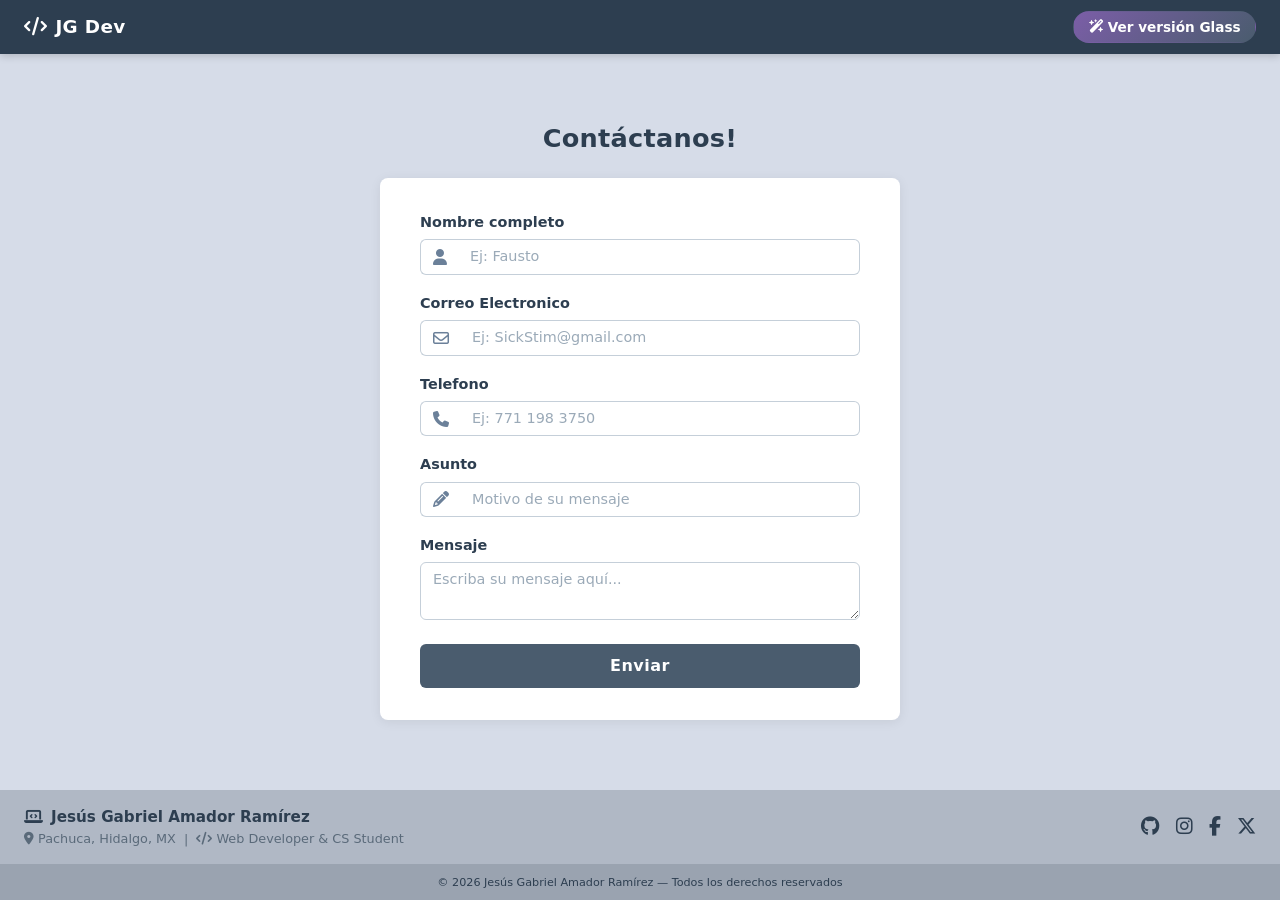
<file: Index.html>
<!DOCTYPE html>
<html lang="es">
  <head>
    <meta charset="UTF-8" />
    <meta name="viewport" content="width=device-width, initial-scale=1.0" />
    <title>Contáctanos</title>

    <!-- El iconito de la pestaña -->
    <link rel="icon" type="image/jpeg" href="assets/img/nocall.jpeg" />

    <!-- Bootstrap desde archivo local, lo descargué en vez de usar el CDN -->
    <!-- <link
    href="https://cdn.jsdelivr.net/npm/bootstrap@5.3.3/dist/css/bootstrap.min.css" 
      rel="stylesheet"
    /> -->
    <link rel="stylesheet" href="./assets/css/bootstrap.min.css">

    <!-- Font Awesome: la librería de íconos que uso en inputs, navbar y footer -->
    <link
      href="https://cdnjs.cloudflare.com/ajax/libs/font-awesome/6.5.1/css/all.min.css"
      rel="stylesheet"
    />

    <!-- Mis estilos personalizados encima de Bootstrap -->
    <link rel="stylesheet" href="./assets/css/styles.css" />
  </head>
  <body>

    <!-- ===================== NAVBAR ===================== -->
    <!-- navbar-expand-lg: en pantallas grandes se muestra horizontal, en chicas se colapsa -->
    <nav class="navbar navbar-expand-lg navbar-custom">
      <div class="container-fluid px-4">

        <!-- Mi logo y nombre a la izquierda -->
        <a class="navbar-brand d-flex align-items-center gap-2" href="#">
          <i class="fa-solid fa-code"></i>
          <span class="fw-bold">JG Dev</span>
        </a>

        <!-- El botón de hamburguesa que aparece en móvil -->
        <!-- data-bs-target apunta al id del menú que va a abrir/cerrar -->
        <button
          class="navbar-toggler"
          type="button"
          data-bs-toggle="collapse"
          data-bs-target="#navbarMenu"
          aria-controls="navbarMenu"
          aria-expanded="false"
          aria-label="Toggle navigation"
        >
          <span class="navbar-toggler-icon"></span>
        </button>

        <!-- El menú colapsable, en desktop se ve normal, en móvil se esconde -->
        <div class="collapse navbar-collapse" id="navbarMenu">
          <!-- ms-auto empuja los links hacia la derecha -->
          <ul class="navbar-nav ms-auto gap-lg-2">
            <!-- Dejé estos li vacíos por si después agrego más links -->
            <li class="nav-item"></li>
            <li class="nav-item"></li>
            <li class="nav-item"></li>
            <!-- Botón para cambiar a la versión Glass -->
            <li class="nav-item ms-lg-3">
              <a class="btn btn-switch" href="Sindex.html">
                <i class="fa-solid fa-wand-magic-sparkles me-1"></i>Ver versión Glass
              </a>
            </li>
          </ul>
        </div>

      </div>
    </nav>

    <!-- ===================== MAIN ===================== -->
    <!-- d-flex + align/justify-center centran la tarjeta en la pantalla -->
    <main class="main-wrapper d-flex align-items-center justify-content-center">
      <div class="container py-5">
        <h2 class="text-center fw-semibold mb-4 page-title">Contáctanos!</h2>

        <!-- La tarjeta blanca con el formulario, mx-auto la centra horizontalmente -->
        <div class="form-card mx-auto">
          <form novalidate>

            <!-- Campo: Nombre completo -->
            <!-- mb-3 es el espaciado inferior entre campos (Bootstrap) -->
            <div class="mb-3">
              <label for="nombre" class="form-label fw-semibold">Nombre completo</label>
              <!-- input-group pone el ícono y el input pegados en una fila -->
              <div class="input-group">
                <span class="input-group-text">
                  <i class="fa-solid fa-user"></i>
                </span>
                <input type="text" class="form-control" id="nombre" placeholder="Ej: Fausto" />
              </div>
            </div>

            <!-- Campo: Correo Electrónico -->
            <div class="mb-3">
              <label for="correo" class="form-label fw-semibold">Correo Electronico</label>
              <div class="input-group">
                <span class="input-group-text">
                  <i class="fa-regular fa-envelope"></i>
                </span>
                <input type="email" class="form-control" id="correo" placeholder="Ej: SickStim@gmail.com" />
              </div>
            </div>

            <!-- Campo: Teléfono -->
            <div class="mb-3">
              <label for="telefono" class="form-label fw-semibold">Telefono</label>
              <div class="input-group">
                <span class="input-group-text">
                  <i class="fa-solid fa-phone"></i>
                </span>
                <input type="tel" class="form-control" id="telefono" placeholder="Ej: 771 198 3750" />
              </div>
            </div>

            <!-- Campo: Asunto -->
            <div class="mb-3">
              <label for="asunto" class="form-label fw-semibold">Asunto</label>
              <div class="input-group">
                <span class="input-group-text">
                  <i class="fa-solid fa-pencil"></i>
                </span>
                <input type="text" class="form-control" id="asunto" placeholder="Motivo de su mensaje" />
              </div>
            </div>

            <!-- Campo: Mensaje, mb-4 le da más espacio abajo antes del botón -->
            <div class="mb-4">
              <label for="mensaje" class="form-label fw-semibold">Mensaje</label>
              <!-- textarea en vez de input porque necesito varias líneas -->
              <textarea class="form-control textarea-msg" id="mensaje" placeholder="Escriba su mensaje aquí..."></textarea>
            </div>

            <!-- d-grid hace que el botón ocupe todo el ancho -->
            <div class="d-grid">
              <button type="submit" class="btn btn-send fw-bold">Enviar</button>
            </div>

          </form>
        </div>
      </div>
    </main>

    <!-- ===================== FOOTER ===================== -->
    <footer class="footer-bar">

      <!-- Parte de arriba: mi info a la izquierda, íconos a la derecha -->
      <div class="footer-top d-flex align-items-center justify-content-between px-4 py-3">
        <div class="footer-dev">
          <!-- Mi nombre con ícono -->
          <p class="mb-0 fw-bold footer-name">
            <i class="fa-solid fa-laptop-code me-2"></i>Jesús Gabriel Amador Ramírez
          </p>
          <!-- Mi ubicación y rol -->
          <p class="mb-0 footer-role text-muted small">
            <i class="fa-solid fa-location-dot me-1"></i>Pachuca, Hidalgo, MX &nbsp;|&nbsp;
            <i class="fa-solid fa-code me-1"></i>Web Developer &amp; CS Student
          </p>
        </div>
        <!-- Íconos de redes sociales, target="_blank" abre en nueva pestaña -->
        <div class="footer-icons d-flex gap-3 align-items-center">
          <a href="https://github.com/Bauliere" target="_blank" class="footer-icon" aria-label="GitHub">
            <i class="fa-brands fa-github"></i>
          </a>
          <a href="#" class="footer-icon" aria-label="Instagram"><i class="fa-brands fa-instagram"></i></a>
          <a href="#" class="footer-icon" aria-label="Facebook"><i class="fa-brands fa-facebook-f"></i></a>
          <a href="#" class="footer-icon" aria-label="X (Twitter)"><i class="fa-brands fa-x-twitter"></i></a>
        </div>
      </div>

      <!-- Parte de abajo: el copyright -->
      <div class="footer-bottom text-center py-2">
        <small>&copy; 2026 Jesús Gabriel Amador Ramírez &mdash; Todos los derechos reservados</small>
      </div>
    </footer>

    <!-- Bootstrap JS: necesario para que funcione el menú hamburguesa -->
    <script src="https://cdn.jsdelivr.net/npm/bootstrap@5.3.3/dist/js/bootstrap.bundle.min.js"></script>
  </body>
</html>
</file>
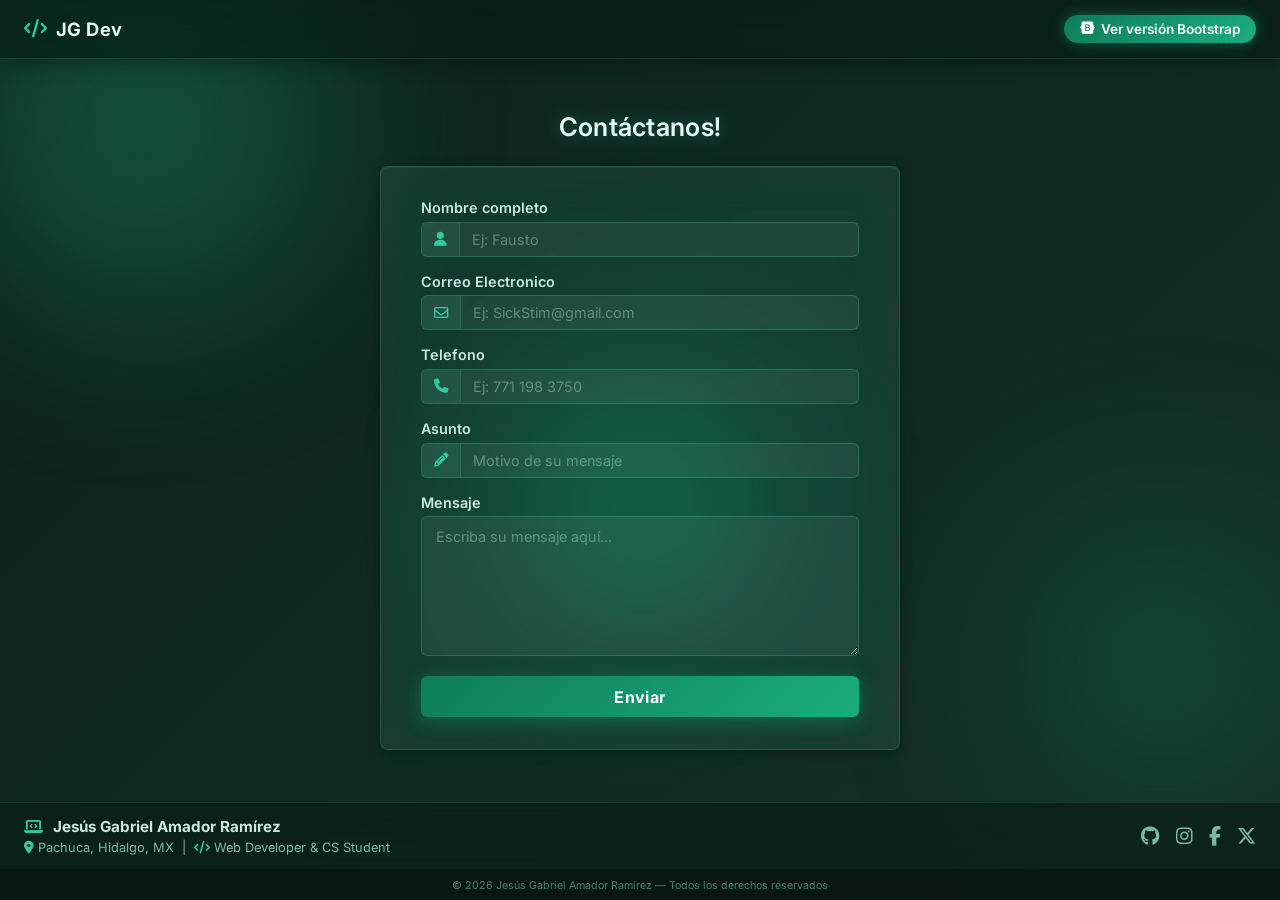
<file: Sindex.html>
<!DOCTYPE html>
<html lang="es">
  <head>
    <meta charset="UTF-8" />
    <meta name="viewport" content="width=device-width, initial-scale=1.0" />
    <title>Contáctanos — Glass Edition</title>

    <!-- El iconito de la pestaña, aquí uso otra imagen diferente -->
    <link rel="icon" type="image/jpeg" href="assets/img/fausto.jpeg" />

    <!-- Font Awesome: los íconos -->
    <link
      href="https://cdnjs.cloudflare.com/ajax/libs/font-awesome/6.5.1/css/all.min.css"
      rel="stylesheet"
    />

    <!-- Mi CSS glassmorphism, sin Bootstrap aquí -->
    <link rel="stylesheet" href="./assets/css/styles2.css" />
  </head>
  <body>

    <!-- Círculos de color borrosos en el fondo, solo son decorativos -->
    <div class="orb orb-1"></div>
    <div class="orb orb-2"></div>
    <div class="orb orb-3"></div>

    <!-- ===================== NAVBAR ===================== -->
    <!-- Aquí no uso Bootstrap, hice mi propio navbar con glass -->
    <nav class="navbar-glass">
      <div class="nav-inner">

        <!-- Mi logo a la izquierda -->
        <a class="nav-brand" href="#">
          <i class="fa-solid fa-code"></i>
          <span>JG Dev</span>
        </a>

        <!-- El botón hamburguesa para móvil, lo controlo con JS -->
        <button class="nav-toggler" id="navToggler" aria-label="Toggle navigation">
          <i class="fa-solid fa-bars"></i>
        </button>

        <!-- Solo el botón para ir a la versión Bootstrap -->
        <ul class="nav-links" id="navLinks">
          <li>
            <a class="btn-switch-glass" href="index.html">
              <i class="fa-brands fa-bootstrap"></i> Ver versión Bootstrap
            </a>
          </li>
        </ul>

      </div>
    </nav>

    <!-- ===================== MAIN ===================== -->
    <main class="main-wrapper">
      <div class="container-glass">
        <h2 class="page-title">Contáctanos!</h2>

        <!-- La tarjeta con efecto de vidrio (glassmorphism) -->
        <div class="form-card">
          <form novalidate>

            <!-- Campo: Nombre completo -->
            <div class="field-group">
              <label for="nombre" class="field-label">Nombre completo</label>
              <!-- input-wrap: el contenedor del ícono + input juntos -->
              <div class="input-wrap">
                <span class="input-icon"><i class="fa-solid fa-user"></i></span>
                <input type="text" id="nombre" class="field-input" placeholder="Ej: Fausto" />
              </div>
            </div>

            <!-- Campo: Correo Electrónico -->
            <div class="field-group">
              <label for="correo" class="field-label">Correo Electronico</label>
              <div class="input-wrap">
                <span class="input-icon"><i class="fa-regular fa-envelope"></i></span>
                <input type="email" id="correo" class="field-input" placeholder="Ej: SickStim@gmail.com" />
              </div>
            </div>

            <!-- Campo: Teléfono -->
            <div class="field-group">
              <label for="telefono" class="field-label">Telefono</label>
              <div class="input-wrap">
                <span class="input-icon"><i class="fa-solid fa-phone"></i></span>
                <input type="tel" id="telefono" class="field-input" placeholder="Ej: 771 198 3750" />
              </div>
            </div>

            <!-- Campo: Asunto -->
            <div class="field-group">
              <label for="asunto" class="field-label">Asunto</label>
              <div class="input-wrap">
                <span class="input-icon"><i class="fa-solid fa-pencil"></i></span>
                <input type="text" id="asunto" class="field-input" placeholder="Motivo de su mensaje" />
              </div>
            </div>

            <!-- Campo: Mensaje, el textarea va solo sin wrapper de ícono -->
            <div class="field-group">
              <label for="mensaje" class="field-label">Mensaje</label>
              <textarea id="mensaje" class="field-textarea" placeholder="Escriba su mensaje aquí..."></textarea>
            </div>

            <!-- Botón Enviar, ocupa todo el ancho por display: block + width: 100% -->
            <button type="submit" class="btn-send">Enviar</button>

          </form>
        </div>
      </div>
    </main>

    <!-- ===================== FOOTER ===================== -->
    <footer class="footer-glass">

      <!-- Info a la izquierda, íconos a la derecha -->
      <div class="footer-top">
        <div class="footer-dev">
          <!-- Mi nombre -->
          <p class="footer-name">
            <i class="fa-solid fa-laptop-code"></i> Jesús Gabriel Amador Ramírez
          </p>
          <!-- Mi ubicación y rol -->
          <p class="footer-role">
            <i class="fa-solid fa-location-dot"></i> Pachuca, Hidalgo, MX &nbsp;|&nbsp;
            <i class="fa-solid fa-code"></i> Web Developer &amp; CS Student
          </p>
        </div>
        <!-- Íconos de redes sociales -->
        <div class="footer-icons">
          <a href="https://github.com/Bauliere" target="_blank" aria-label="GitHub"><i class="fa-brands fa-github"></i></a>
          <a href="#" aria-label="Instagram"><i class="fa-brands fa-instagram"></i></a>
          <a href="#" aria-label="Facebook"><i class="fa-brands fa-facebook-f"></i></a>
          <a href="#" aria-label="X (Twitter)"><i class="fa-brands fa-x-twitter"></i></a>
        </div>
      </div>

      <!-- Franja de copyright -->
      <div class="footer-bottom">
        <small>&copy; 2026 Jesús Gabriel Amador Ramírez &mdash; Todos los derechos reservados</small>
      </div>
    </footer>

    <!-- JS mínimo: solo para abrir y cerrar el menú hamburguesa en móvil -->
    <script>
      const toggler = document.getElementById('navToggler');
      const navLinks = document.getElementById('navLinks');
      toggler.addEventListener('click', () => navLinks.classList.toggle('open'));
    </script>
  </body>
</html>
</file>
<file: assets/css/styles.css>
/* =========================================
   VARIABLES GLOBALES
   Todos los colores en un solo lugar para
   no repetirlos por todo el archivo.
   ========================================= */
:root {
  --bg-main:        #d6dce8; /* fondo azul-gris de la página */
  --bg-card:        #ffffff; /* fondo blanco de la tarjeta */
  --bg-footer:      #b0b8c5; /* fondo gris del footer */
  --bg-navbar:      #2d3e50; /* fondo oscuro del navbar */
  --color-primary:  #4a5c6e; /* color principal para bordes activos */
  --color-label:    #2d3e50; /* color del texto de etiquetas */
  --color-icon:     #6b8099; /* color de los íconos dentro de los inputs */
  --color-placeholder: #9baab8; /* color del texto de ejemplo en inputs */
  --color-send-btn: #4a5c6e; /* color del botón Enviar */
  --color-send-hover: #3a4c5e; /* color del botón al pasar el mouse */
  --border-radius-card: 8px; /* bordes redondeados de la tarjeta */
  --border-color:   #c5cfd9; /* color del borde de los inputs */
}

/* Que el padding y border no agranden los elementos */
*, *::before, *::after { box-sizing: border-box; }

/* La página ocupa toda la pantalla, el footer queda abajo */
html, body {
  height: 100%;
  margin: 0;
  font-family: 'Segoe UI', system-ui, sans-serif;
}

body {
  display: flex;
  flex-direction: column; /* navbar arriba, main en medio, footer abajo */
  background-color: var(--bg-main);
  min-height: 100vh;
}

/* ── Navbar ── */
/* Le pongo el fondo oscuro y la sombra de abajo */
.navbar-custom {
  background-color: var(--bg-navbar);
  box-shadow: 0 2px 8px rgba(0,0,0,0.18);
}
/* El nombre "JG Dev" en blanco */
.navbar-custom .navbar-brand { color: #ffffff; font-size: 1.15rem; letter-spacing: 0.02em; }
.navbar-custom .navbar-brand:hover { color: #cdd8e3; }
/* Los links del navbar en gris claro */
.navbar-custom .nav-link { color: #c8d4de; font-size: 0.9rem; transition: color 0.2s; }
/* Al pasar el mouse o estar activo, el link se pone blanco */
.navbar-custom .nav-link:hover,
.navbar-custom .nav-link.active { color: #ffffff; }
/* El borde del botón hamburguesa en móvil */
.navbar-custom .navbar-toggler { border-color: rgba(255,255,255,0.3); }
/* La rayitas del hamburguesa en blanco con filter: invert */
.navbar-custom .navbar-toggler-icon { filter: invert(1); }

/* ── Botón comparador (ir a la versión Glass) ── */
.btn-switch {
  background: linear-gradient(135deg, #7b5ea7, #4a5c6e); /* degradado morado-azul */
  color: #fff !important;
  border-radius: 20px; /* muy redondeado, parece píldora */
  padding: 0.3rem 0.9rem;
  font-size: 0.85rem;
  font-weight: 600;
  text-decoration: none;
  transition: opacity 0.2s, transform 0.15s;
  display: inline-flex;
  align-items: center;
}
/* Se vuelve un poco transparente y agranda al pasar el mouse */
.btn-switch:hover { opacity: 0.88; transform: scale(1.04); color: #fff; }

/* ── Main ── */
/* flex: 1 hace que el main ocupe todo el espacio entre navbar y footer */
.main-wrapper { flex: 1; }
.page-title { color: var(--color-label); font-size: 1.6rem; letter-spacing: 0.01em; }

/* ── Tarjeta del formulario ── */
.form-card {
  background-color: var(--bg-card);
  border-radius: var(--border-radius-card);
  padding: 2rem 2.5rem;
  max-width: 520px;
  width: 100%;
  box-shadow: 0 2px 12px rgba(0,0,0,0.07); /* sombra muy suave */
}

/* ── Labels de los campos ── */
.form-label { color: var(--color-label); font-size: 0.9rem; margin-bottom: 0.35rem; }

/* ── El cuadrito del ícono a la izquierda del input ── */
.input-group-text {
  background-color: transparent;
  border: 1px solid var(--border-color);
  border-right: none; /* quito el borde derecho para que se pegue al input */
  color: var(--color-icon);
  padding: 0.5rem 0.75rem;
}

/* ── Los inputs de texto ── */
.form-control {
  border: 1px solid var(--border-color);
  border-left: none; /* quito el borde izquierdo para que se pegue al ícono */
  border-radius: 0 6px 6px 0 !important; /* solo redondeo las esquinas derechas */
  color: var(--color-label);
  background-color: #ffffff;
  font-size: 0.9rem;
}
.form-control::placeholder { color: var(--color-placeholder); }
/* Al hacer clic en el input, aparece el borde de color y el aura */
.form-control:focus {
  border-color: var(--color-primary);
  box-shadow: 0 0 0 0.15rem rgba(74, 92, 110, 0.2);
}
/* La esquina izquierda del ícono se redondea */
.input-group > .input-group-text:first-child { border-radius: 6px 0 0 6px; }

/* ── Textarea del campo Mensaje ── */
.textarea-msg {
  min-height: 140px;
  resize: vertical; /* el usuario solo puede agrandarlo hacia abajo */
  border-radius: 6px !important;
  border: 1px solid var(--border-color);
  font-size: 0.9rem;
  color: var(--color-label);
}
.textarea-msg::placeholder { color: var(--color-placeholder); }
.textarea-msg:focus {
  border-color: var(--color-primary);
  box-shadow: 0 0 0 0.15rem rgba(74, 92, 110, 0.2);
}

/* ── Botón Enviar ── */
.btn-send {
  background-color: var(--color-send-btn);
  color: #ffffff;
  border: none;
  padding: 0.65rem;
  border-radius: 6px;
  font-size: 1rem;
  letter-spacing: 0.03em;
  transition: background-color 0.2s ease;
}
/* Se oscurece al pasar el mouse */
.btn-send:hover { background-color: var(--color-send-hover); color: #ffffff; }

/* ── Footer ── */
.footer-bar { background-color: var(--bg-footer); width: 100%; }
/* flex-wrap para que en móvil baje a la siguiente línea si no cabe */
.footer-top { flex-wrap: wrap; gap: 0.75rem; }
.footer-name { color: var(--color-label); font-size: 0.95rem; }
.footer-role { color: #5a6a7a !important; font-size: 0.8rem; }
/* Los íconos de redes sociales */
.footer-icon { color: var(--color-label); font-size: 1.2rem; text-decoration: none; transition: color 0.2s ease; }
.footer-icon:hover { color: #1a2a38; }
/* La franja del copyright abajo del footer */
.footer-bottom { background-color: #9aa3b0; color: var(--color-label); font-size: 0.8rem; }

/* ── Responsive: celulares ── */
@media (max-width: 576px) {
  /* Menos padding en la tarjeta */
  .form-card { padding: 1.5rem 1.25rem; }
  /* El footer se apila en columna */
  .footer-top { flex-direction: column; align-items: flex-start; }
}
</file>
<file: assets/css/styles2.css>
/* =========================================
   GLASSMORPHISM — styles2.css
   Diseño con efecto de vidrio (glass).
   Paleta de colores: verde esmeralda / teal oscuro.
   ========================================= */

/* Importo la fuente Inter de Google Fonts */
@import url('https://fonts.googleapis.com/css2?family=Inter:wght@300;400;600;700&display=swap');

/* Quito márgenes y paddings por defecto de todos los elementos */
*, *::before, *::after { box-sizing: border-box; margin: 0; padding: 0; }

html, body {
  height: 100%;
  font-family: 'Inter', 'Segoe UI', system-ui, sans-serif;
}

/* ── Fondo oscuro con degradado verde-teal ── */
body {
  min-height: 100vh;
  display: flex;
  flex-direction: column; /* navbar arriba, main en medio, footer abajo */
  background: linear-gradient(135deg, #0d1f1a 0%, #0e2a23 45%, #152e28 100%);
  background-attachment: fixed; /* el fondo no se mueve al hacer scroll */
  color: #d4ede6;
  overflow-x: hidden; /* evito scroll horizontal en móvil */
}

/* ── Orbes (círculos borrosos decorativos de fondo) ── */
.orb {
  position: fixed; /* se quedan fijos aunque haga scroll */
  border-radius: 50%;
  filter: blur(90px); /* muy borrosos, solo se ve el color difuminado */
  opacity: 0.30;
  pointer-events: none; /* no se puede hacer clic en ellos */
  z-index: 0; /* van detrás de todo el contenido */
  animation: floatOrb 14s ease-in-out infinite alternate; /* flotan suavemente */
}
/* Cada orbe tiene posición, tamaño y color diferente */
.orb-1 { width: 400px; height: 400px; background: #1aad7f; top: -80px; left: -60px; animation-delay: 0s; }
.orb-2 { width: 320px; height: 320px; background: #0e7c5a; bottom: 80px; right: -40px; animation-delay: 4s; }
.orb-3 { width: 240px; height: 240px; background: #34c9a0; top: 42%; left: 50%; transform: translateX(-50%); animation-delay: 8s; }

/* La animación del flotado: sube/baja un poco y crece un poquito */
@keyframes floatOrb {
  from { transform: translateY(0) scale(1); }
  to   { transform: translateY(28px) scale(1.06); }
}

/* ===================== NAVBAR ===================== */
/* El efecto glass: fondo semitransparente + desenfoque del contenido detrás */
.navbar-glass {
  position: sticky; /* se queda pegado arriba al hacer scroll */
  top: 0;
  z-index: 100; /* encima de todo, incluyendo los orbes */
  background: rgba(10, 28, 23, 0.70); /* fondo oscuro con transparencia */
  backdrop-filter: blur(20px) saturate(180%); /* desenfoca lo que hay detrás */
  -webkit-backdrop-filter: blur(20px) saturate(180%); /* lo mismo para Safari */
  border-bottom: 1px solid rgba(52, 201, 160, 0.18); /* línea verde sutil abajo */
  box-shadow: 0 2px 18px rgba(0,0,0,0.4);
}

/* El contenedor interno del navbar: logo a la izquierda, links a la derecha */
.nav-inner {
  display: flex;
  align-items: center;
  justify-content: space-between;
  width: 100%;
  padding: 0 1.5rem;
  height: 58px; /* altura fija igual que el navbar Bootstrap */
}

/* El nombre/logo "JG Dev" */
.nav-brand {
  display: flex;
  align-items: center;
  gap: 0.5rem;
  color: #e8f8f3;
  text-decoration: none;
  font-size: 1.15rem;
  font-weight: 700;
  letter-spacing: 0.03em;
  transition: color 0.2s;
}
.nav-brand i { color: #34c9a0; } /* el ícono en verde */
.nav-brand:hover { color: #34c9a0; }

/* La lista de links del navbar */
.nav-links {
  list-style: none;
  display: flex;
  align-items: center;
  gap: 0.25rem;
}

/* ── Botón comparador (ir a la versión Bootstrap) ── */
.btn-switch-glass {
  display: inline-flex;
  align-items: center;
  gap: 0.4rem;
  background: linear-gradient(135deg, #0e7c5a, #1aad7f) !important; /* degradado verde */
  color: #fff !important;
  border-radius: 20px; /* forma de píldora */
  padding: 0.35rem 1rem;
  font-weight: 600;
  font-size: 0.85rem;
  text-decoration: none;
  box-shadow: 0 0 14px rgba(26, 173, 127, 0.45); /* brillo verde alrededor */
  transition: box-shadow 0.2s, transform 0.15s;
}
/* Al pasar el mouse, el brillo se intensifica y el botón crece un poco */
.btn-switch-glass:hover {
  box-shadow: 0 0 24px rgba(26, 173, 127, 0.75);
  transform: scale(1.04);
}

/* El botón hamburguesa para móvil, empieza oculto en desktop */
.nav-toggler {
  display: none;
  background: transparent;
  border: 1px solid rgba(52, 201, 160, 0.35);
  color: #d4ede6;
  border-radius: 6px;
  padding: 0.35rem 0.6rem;
  cursor: pointer;
  font-size: 1rem;
}

/* ===================== MAIN ===================== */
.main-wrapper {
  flex: 1; /* ocupa todo el espacio entre navbar y footer */
  display: flex;
  align-items: center;
  justify-content: center;
  position: relative;
  z-index: 1; /* encima de los orbes pero debajo del navbar */
  padding: 3rem 1rem;
}

/* El contenedor que limita el ancho, igual al de Bootstrap */
.container-glass {
  width: 100%;
  max-width: 560px;
}

/* El título de la página con brillo verde */
.page-title {
  text-align: center;
  font-size: 1.6rem;
  font-weight: 600;
  letter-spacing: 0.01em;
  margin-bottom: 1.5rem;
  color: #e8f8f3;
  text-shadow: 0 0 18px rgba(52, 201, 160, 0.4); /* resplandor verde sutil */
}

/* ── Tarjeta con efecto glass ── */
.form-card {
  background: rgba(255, 255, 255, 0.07); /* muy transparente, casi invisible */
  backdrop-filter: blur(22px) saturate(170%); /* desenfoca lo que hay detrás */
  -webkit-backdrop-filter: blur(22px) saturate(170%); /* Safari */
  border: 1px solid rgba(52, 201, 160, 0.22); /* borde verde suave */
  border-radius: 8px; /* igual al de la versión Bootstrap */
  padding: 2rem 2.5rem; /* mismo padding que Bootstrap */
  max-width: 520px;     /* mismo ancho que Bootstrap */
  width: 100%;
  margin: 0 auto;
  box-shadow:
    0 2px 12px rgba(0, 0, 0, 0.35),
    inset 0 1px 0 rgba(52, 201, 160, 0.12); /* línea de luz interna arriba */
}

/* ── Cada campo del formulario ── */
.field-group { margin-bottom: 1rem; } /* espacio entre campos */

/* La etiqueta encima de cada input */
.field-label {
  display: block;
  font-size: 0.9rem;
  font-weight: 600;
  color: #c8e8e0;
  margin-bottom: 0.35rem;
}

/* ── El wrapper de ícono + input, replica el input-group de Bootstrap ── */
.input-wrap {
  display: flex;
  align-items: stretch;
  border-radius: 6px;
  overflow: hidden; /* las esquinas del ícono y el input quedan redondeadas */
  border: 1px solid rgba(52, 201, 160, 0.30);
  background: rgba(255, 255, 255, 0.06); /* fondo muy sutil */
  transition: border-color 0.2s, box-shadow 0.2s;
}
/* Al hacer clic dentro, el borde se pone más verde y aparece el aura */
.input-wrap:focus-within {
  border-color: rgba(52, 201, 160, 0.75);
  box-shadow: 0 0 0 0.15rem rgba(26, 173, 127, 0.22);
}

/* El cuadrito con el ícono a la izquierda del input */
.input-icon {
  display: flex;
  align-items: center;
  justify-content: center;
  padding: 0.5rem 0.75rem;
  color: #34c9a0; /* el ícono en verde */
  font-size: 0.9rem;
  background: rgba(52, 201, 160, 0.08); /* fondo verde muy sutil */
  border-right: 1px solid rgba(52, 201, 160, 0.20); /* separador entre ícono e input */
  flex-shrink: 0; /* no se encoge */
}

/* El campo de texto */
.field-input {
  flex: 1; /* ocupa todo el ancho que sobra después del ícono */
  background: transparent;
  border: none;
  outline: none;
  padding: 0.5rem 0.75rem;
  font-size: 0.9rem;
  color: #e8f8f3; /* texto blanco-verdoso */
  font-family: inherit;
}
.field-input::placeholder { color: rgba(180, 220, 210, 0.45); } /* placeholder tenue */

/* ── Textarea del campo Mensaje ── */
.field-textarea {
  display: block;
  width: 100%;
  min-height: 140px; /* mismo alto que Bootstrap */
  resize: vertical;  /* solo se puede agrandar hacia abajo */
  border-radius: 6px;
  border: 1px solid rgba(52, 201, 160, 0.30);
  background: rgba(255, 255, 255, 0.06);
  padding: 0.65rem 0.85rem;
  color: #e8f8f3;
  font-size: 0.9rem;
  font-family: inherit;
  outline: none;
  transition: border-color 0.2s, box-shadow 0.2s;
  margin-bottom: 1.25rem; /* espacio antes del botón */
}
.field-textarea:focus {
  border-color: rgba(52, 201, 160, 0.75);
  box-shadow: 0 0 0 0.15rem rgba(26, 173, 127, 0.22);
}
.field-textarea::placeholder { color: rgba(180, 220, 210, 0.45); }

/* ── Botón Enviar ── */
.btn-send {
  display: block;
  width: 100%; /* ocupa todo el ancho de la tarjeta */
  padding: 0.65rem; /* mismo que Bootstrap */
  border: none;
  border-radius: 6px;
  font-size: 1rem;
  font-weight: 700;
  font-family: inherit;
  letter-spacing: 0.03em;
  cursor: pointer;
  background: linear-gradient(135deg, #0e7c5a 0%, #1aad7f 100%); /* degradado verde */
  color: #ffffff;
  box-shadow: 0 4px 18px rgba(26, 173, 127, 0.40); /* brillo verde debajo */
  transition: box-shadow 0.2s, transform 0.15s, filter 0.2s;
}
/* Al pasar el mouse: más brillo, sube un poco y se aclara */
.btn-send:hover {
  box-shadow: 0 6px 26px rgba(26, 173, 127, 0.65);
  transform: translateY(-1px);
  filter: brightness(1.08);
}

/* ===================== FOOTER ===================== */
/* También con efecto glass, igual que el navbar */
.footer-glass {
  position: relative;
  z-index: 1;
  background: rgba(10, 28, 23, 0.65);
  backdrop-filter: blur(20px);
  -webkit-backdrop-filter: blur(20px);
  border-top: 1px solid rgba(52, 201, 160, 0.15); /* línea verde sutil arriba */
}

/* Info a la izquierda, íconos a la derecha */
.footer-top {
  display: flex;
  align-items: center;
  justify-content: space-between;
  flex-wrap: wrap; /* en móvil se apila */
  gap: 0.75rem;
  padding: 0.9rem 1.5rem;
}

.footer-name {
  font-size: 0.95rem;
  font-weight: 700;
  color: #c8e8e0;
  margin-bottom: 0.2rem;
}
.footer-name i { color: #34c9a0; margin-right: 0.4rem; }

.footer-role {
  font-size: 0.8rem;
  color: #7ab8a8; /* verde-gris */
}
.footer-role i { color: #34c9a0; }

/* Los íconos de redes sociales */
.footer-icons {
  display: flex;
  gap: 1rem;
  align-items: center;
}
.footer-icons a {
  color: #7ab8a8;
  font-size: 1.2rem;
  text-decoration: none;
  transition: color 0.2s, text-shadow 0.2s;
}
/* Al pasar el mouse, el ícono brilla en verde */
.footer-icons a:hover {
  color: #34c9a0;
  text-shadow: 0 0 10px rgba(52, 201, 160, 0.65);
}

/* La franja del copyright */
.footer-bottom {
  text-align: center;
  padding: 0.5rem;
  background: rgba(0,0,0,0.30); /* más oscuro que el footer */
  font-size: 0.8rem;
  color: #4a8070;
}

/* ===================== Responsive ===================== */
@media (max-width: 640px) {
  /* En móvil el menú se oculta y aparece al hacer clic en el hamburguesa */
  .nav-links {
    display: none;
    flex-direction: column;
    position: absolute; /* se pone encima de todo el contenido */
    top: 58px; left: 0; right: 0;
    background: rgba(10, 28, 23, 0.97); /* casi opaco para que se lea bien */
    backdrop-filter: blur(20px);
    padding: 1rem;
    border-bottom: 1px solid rgba(52, 201, 160, 0.15);
  }
  /* La clase .open la agrega el JS al hacer clic en el hamburguesa */
  .nav-links.open { display: flex; }
  /* Muestro el botón hamburguesa solo en móvil */
  .nav-toggler { display: block; }
  /* Menos padding en la tarjeta */
  .form-card { padding: 1.5rem 1.25rem; }
  /* El footer se apila en columna */
  .footer-top { flex-direction: column; align-items: flex-start; }
}
</file>
